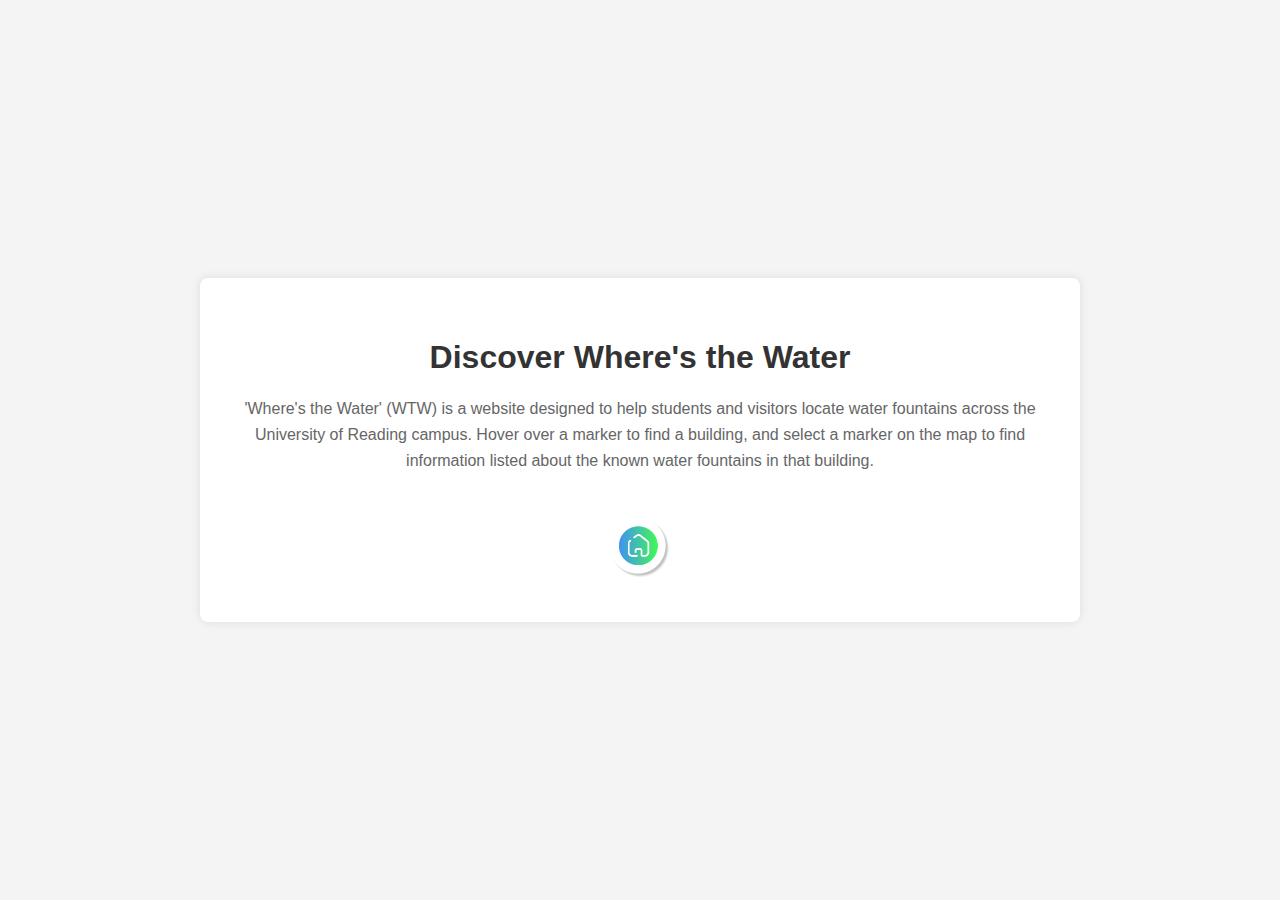
<file: about/about.html>
<!DOCTYPE html>
<html lang="en">
<head>
    <meta charset="UTF-8" />
    <meta name="viewport" content="width=device-width, initial-scale=1.0" />
    <title>Where's the Water | About Page</title>
    <link rel="stylesheet" type="text/css" href="about-style.css" />
</head>
<body>
    <div class="container">
        <h1>Discover Where's the Water</h1>
        <p>'Where's the Water' (WTW) is a website designed to help students and visitors locate water fountains across the University of Reading campus. Hover over a marker to find a building, and select a marker on the map to find information listed about the known water fountains in that building.</p>
        <button class="home-button" id="home-button" aria-label="Home button">
            <img src="../assets/home-btn.png" alt="Home button">
        </button>
    </div>
    <script>
        document.getElementById('home-button').addEventListener('click', function() {
            window.location.href = '../index.html';
        });
    </script>
</body>
</html>
</file>
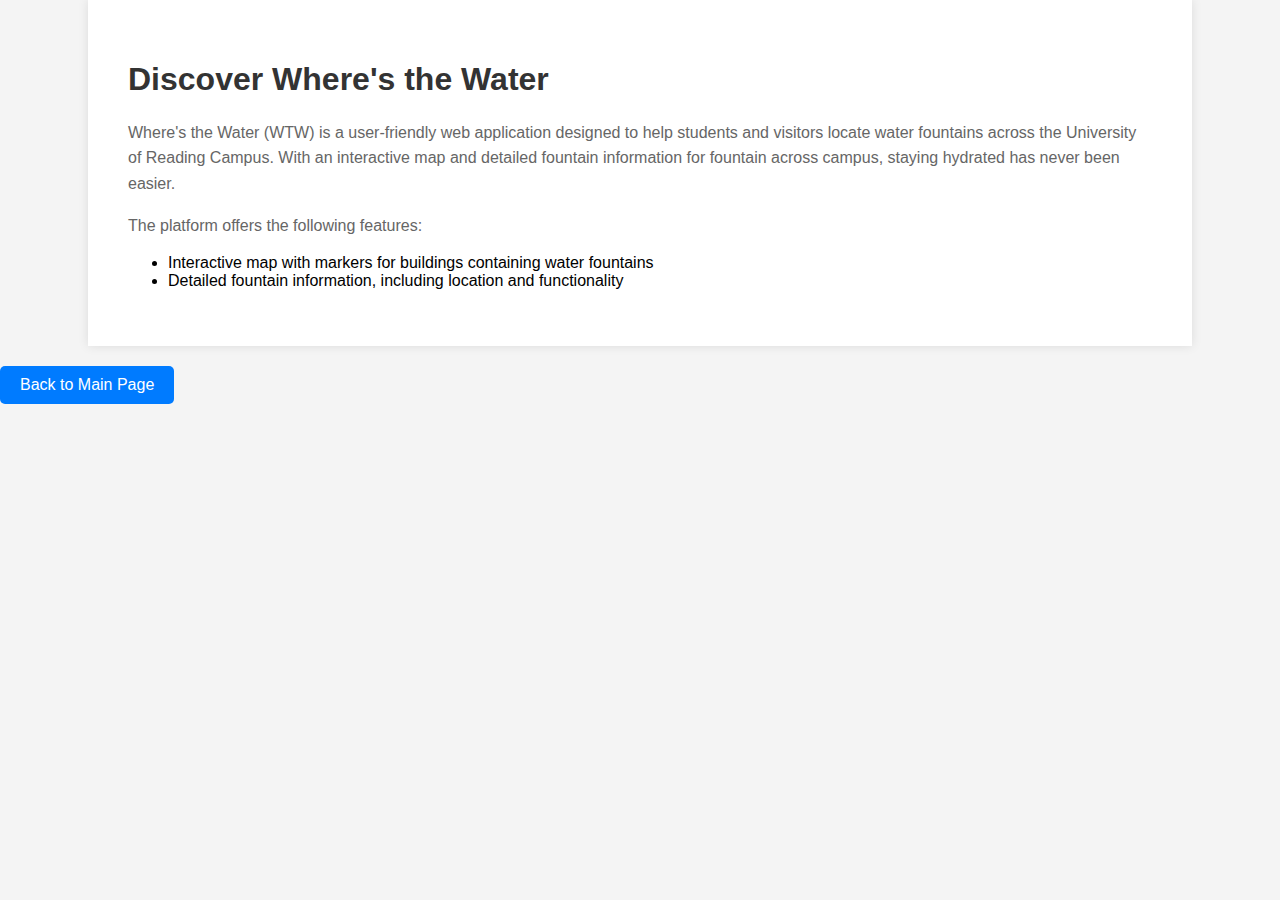
<file: AQUAFinder/About/about.html>
<html lang="en">
<head>
    <meta charset="UTF-8" />
    <meta name="viewport" content="width=device-width, initial-scale=1.0" />
    <title>Where's the Water | About Page</title>
    <link rel="stylesheet" type="text/css" href="about-style.css" />
</head>
<body>
    <div class="container">
        <h1>Discover Where's the Water</h1>
        <p>Where's the Water (WTW) is a user-friendly web application designed to help students and visitors locate water fountains across the University of Reading Campus. With an interactive map and detailed fountain information for fountain across campus, staying hydrated has never been easier.</p>
        <p>The platform offers the following features:</p>
        <ul>
            <li>Interactive map with markers for buildings containing water fountains</li>
            <li>Detailed fountain information, including location and functionality</li>
        </ul>
    </div>
    <a href="index.html" class="back-to-main-button">Back to Main Page</a>
</body>
</html>
</file>
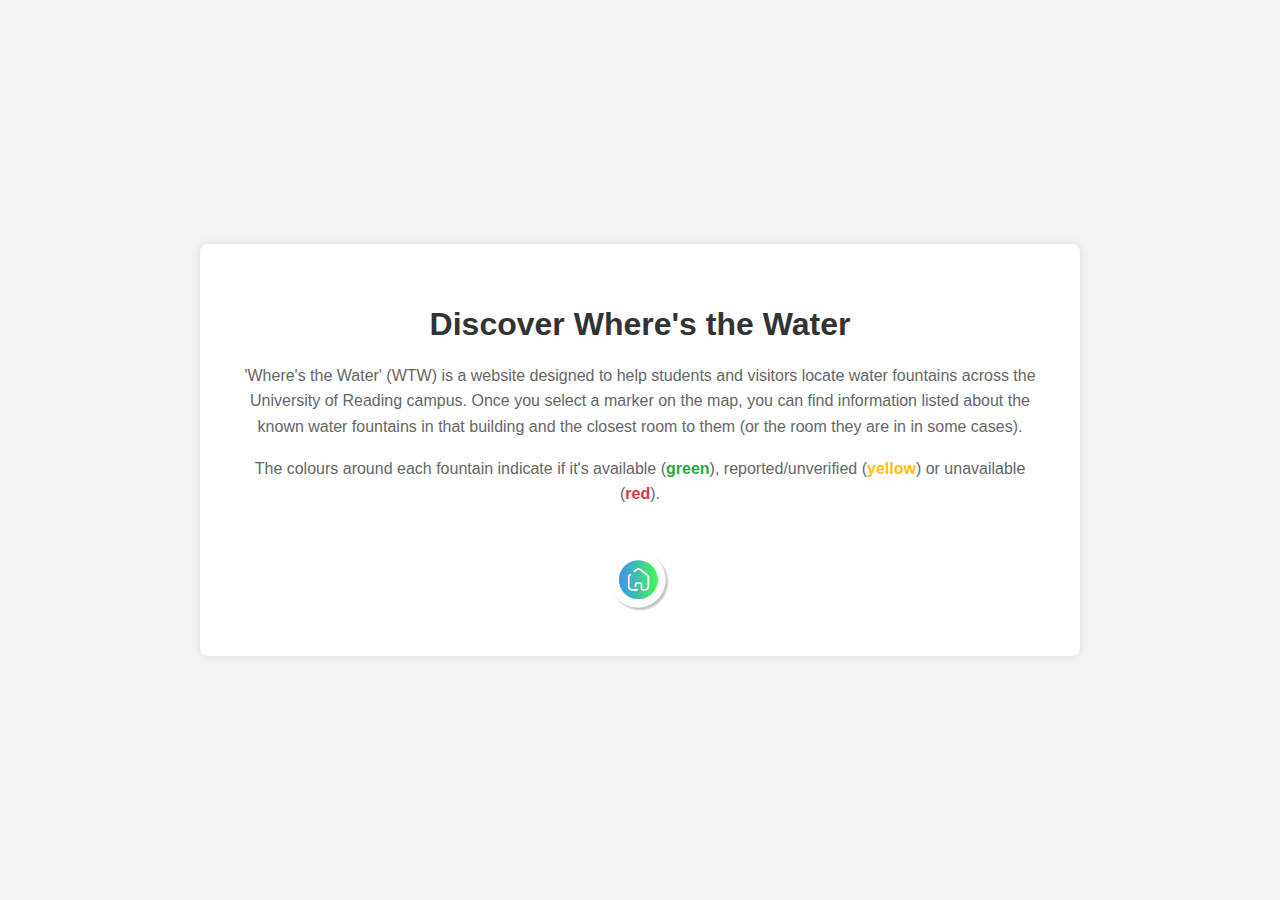
<file: wheres-the-water/About/about.html>
<!DOCTYPE html>
<html lang="en">
<head>
    <meta charset="UTF-8" />
    <meta name="viewport" content="width=device-width, initial-scale=1.0" />
    <title>Where's the Water | About Page</title>
    <link rel="stylesheet" type="text/css" href="about-style.css" />
</head>
<body>
    <div class="container">
        <h1>Discover Where's the Water</h1>
        <p>'Where's the Water' (WTW) is a website designed to help students and visitors locate water fountains across the University of Reading campus. Once you select a marker on the map, you can find information listed about the known water fountains in that building and the closest room to them (or the room they are in in some cases).</p>
        <p>The colours around each fountain indicate if it's available (<span class="status-green">green</span>), reported/unverified (<span class="status-yellow">yellow</span>) or unavailable (<span class="status-red">red</span>).</p>
        <button class="home-button" id="home-button" aria-label="Home button">
            <img src="../assets/home-btn.png" alt="Home button">
        </button>
    </div>
    <script>
        document.getElementById('home-button').addEventListener('click', function() {
            window.location.href = '../main/main.html';
        });
    </script>
</body>
</html>
</file>
<file: about/about-style.css>
body {
    font-family: Arial, sans-serif;
    margin: 0;
    padding: 0;
    background-color: #f4f4f4;
    display: flex;
    justify-content: center;
    align-items: center;
    min-height: 100vh;
}

.container {
    width: 80%;
    max-width: 800px;
    padding: 40px;
    background-color: #fff;
    box-shadow: 0 0 10px rgba(0,0,0,0.1);
    text-align: center;
    border-radius: 8px;
}

h1 {
    color: #333;
    margin-bottom: 20px;
}

p {
    color: #666;
    line-height: 1.6;
    margin-bottom: 15px;
}

/* Colored status text */
.status-green {
    color: #28a745;
    font-weight: bold;
}

.status-yellow {
    color: #ffc107;
    font-weight: bold;
}

.status-red {
    color: #dc3545;
    font-weight: bold;
}

/* Home button styling */
.home-button {
    margin-top: 30px;
    background: none;
    border: none;
    cursor: pointer;
    padding: 0;
    transition: transform 0.2s ease;
}

.home-button:hover {
    transform: scale(1.1);
}

.home-button img {
    width: 60px;
    height: 60px;
    display: block;
}

img {
    max-width: 100%;
    height: auto;
}
</file>
<file: AQUAFinder/About/about-style.css>
body {
    font-family: Arial, sans-serif;
    margin: 0;
    padding: 0;
    background-color: #f4f4f4;
}
.container {
    width: 80%;
    margin: auto;
    padding: 40px; /* Increased padding to create more space */
    background-color: #fff;
    box-shadow: 0 0 10px rgba(0,0,0,0.1);
}

.back-to-main-button {
    display: inline-block;
    margin-top: 20px;
    padding: 10px 20px;
    background-color: #007BFF;
    color: #fff;
    text-decoration: none;
    border-radius: 5px;
    border: none; /* Remove default browser styling */
    margin-left: auto; 
}

.back-to-main-button:hover {
    background-color: #0056b3;
}

h1 {
    color: #333;
}
p {
    color: #666;
    line-height: 1.6;
}
img {
    max-width: 100%;
    height: auto;
    display: block;
    margin: 20px 0;
}
.cta-button {
    display: inline-block;
    margin-top: 20px;
    padding: 10px 20px;
    background-color: #007BFF;
    color: #fff;
    text-decoration: none;
    border-radius: 5px;
}
.cta-button:hover {
    background-color: #0056b3;
}
</file>
<file: wheres-the-water/About/about-style.css>
body {
    font-family: Arial, sans-serif;
    margin: 0;
    padding: 0;
    background-color: #f4f4f4;
    display: flex;
    justify-content: center;
    align-items: center;
    min-height: 100vh;
}

.container {
    width: 80%;
    max-width: 800px;
    padding: 40px;
    background-color: #fff;
    box-shadow: 0 0 10px rgba(0,0,0,0.1);
    text-align: center;
    border-radius: 8px;
}

h1 {
    color: #333;
    margin-bottom: 20px;
}

p {
    color: #666;
    line-height: 1.6;
    margin-bottom: 15px;
}

/* Colored status text */
.status-green {
    color: #28a745;
    font-weight: bold;
}

.status-yellow {
    color: #ffc107;
    font-weight: bold;
}

.status-red {
    color: #dc3545;
    font-weight: bold;
}

/* Home button styling */
.home-button {
    margin-top: 30px;
    background: none;
    border: none;
    cursor: pointer;
    padding: 0;
    transition: transform 0.2s ease;
}

.home-button:hover {
    transform: scale(1.1);
}

.home-button img {
    width: 60px;
    height: 60px;
    display: block;
}

img {
    max-width: 100%;
    height: auto;
}
</file>
